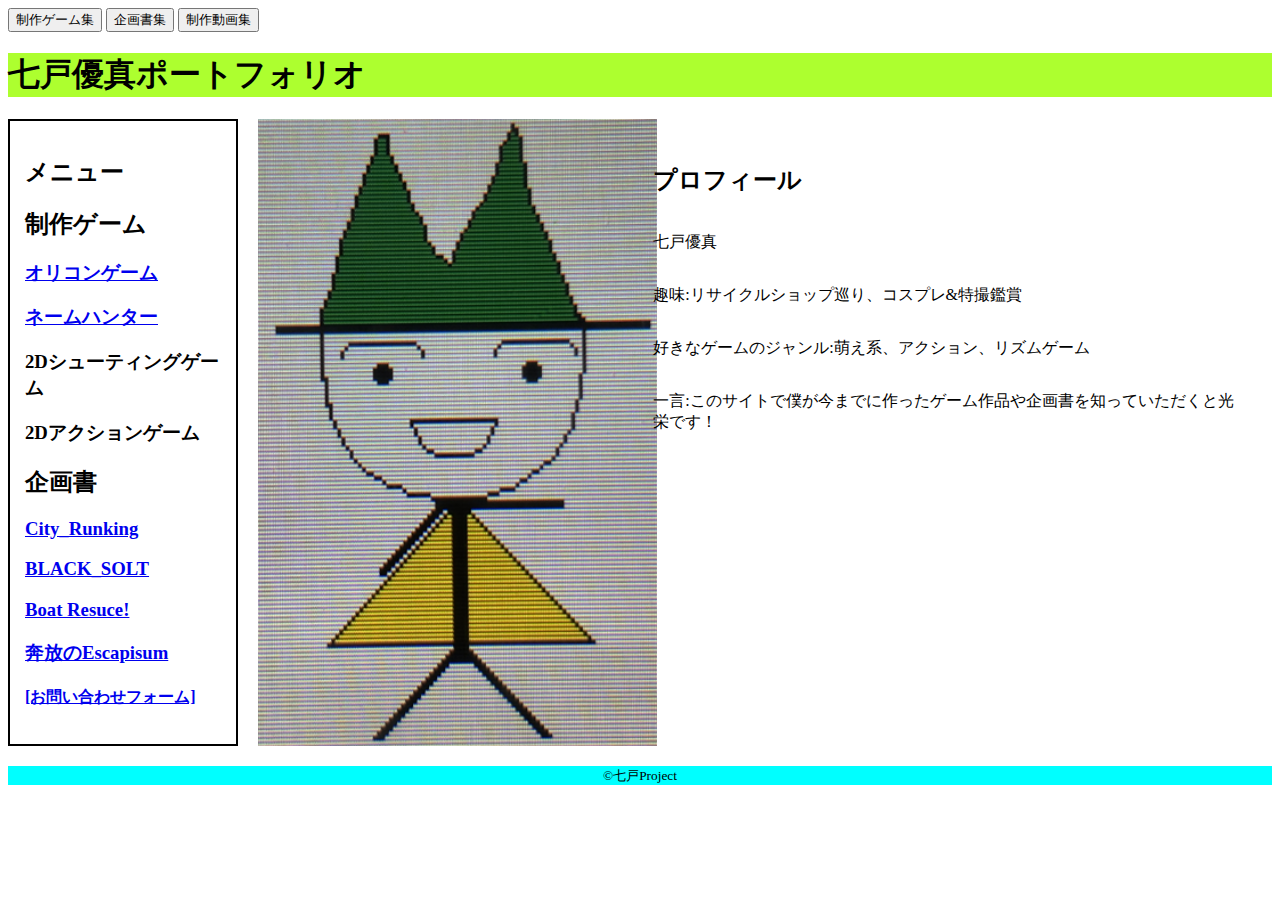
<file: index.html>
﻿<!DOCTYPE html>

<html lang="en" xmlns="http://www.w3.org/1999/xhtml">
<head>
    <meta charset="utf-8" />
    <title>七戸優真ポートフォリオ</title>
    <link href="https://fonts.googleapis.com/css2?family=Open+Sans:wght@300&display=swap" rel="stylesheet">

    <link rel="stylesheet" href="css/shichinohe_app.css">
</head>

<body>
    <header>
        <div class="headerSelectButton">
            <button onclick="/work/create_game/oricon.html">制作ゲーム集</button>
            <input type="button" value="企画書集">
            <input type="button" value="制作動画集">
        </div>
        
        <h1>七戸優真ポートフォリオ</h1>
    </header>

    <div class="container">

        <div class="sidebar">
            <h2>メニュー</h2>
            <div class="gamemenu">
                <h2>制作ゲーム</h2>
                <h3><a href="../work/create_game/oricon.html">オリコンゲーム</a></h3>

                <h3><a href="../work/create_game/name_hunter.html">ネームハンター</a></h3>

                <h3>2Dシューティングゲーム</h3>

                <h3>2Dアクションゲーム</h3>
            </div>

            <div class="proposalmenu">
                <h2>企画書</h2>
                <h3><a href="http://localhost/Challenge_005/work/plan_document/new_city_runking.html">City_Runking</a></h3>

                <h3><a href="http://localhost/Challenge_005/work/plan_document/black_solt.html">BLACK_SOLT</a></h3>

                <h3><a href="http://localhost/Challenge_005/work/plan_document/boat_resucue.html">Boat Resuce!</a></h3>

                <h3><a href="http://localhost/Challenge_005/work/plan_document/escapism.html">奔放のEscapisum</a></h3>
            </div>

            <h4><a href="http://localhost/Challenge_005/mall/mall.html">[お問い合わせフォーム]</a></h4>
        </div>

        <div class="item"><img src="img/my_icon.png" /></div>
        <div class="item profile">
            <h2>プロフィール</h2>
            <p>七戸優真</p>
            <p>趣味:リサイクルショップ巡り、コスプレ&特撮鑑賞</p>
            <p>好きなゲームのジャンル:萌え系、アクション、リズムゲーム</p>
            <p>一言:このサイトで僕が今までに作ったゲーム作品や企画書を知っていただくと光栄です！</p>
        </div>
    </div>

    <div class="copyline">
        <small>&copy;七戸Project</small>
    </div>
</body>
</html>
</file>
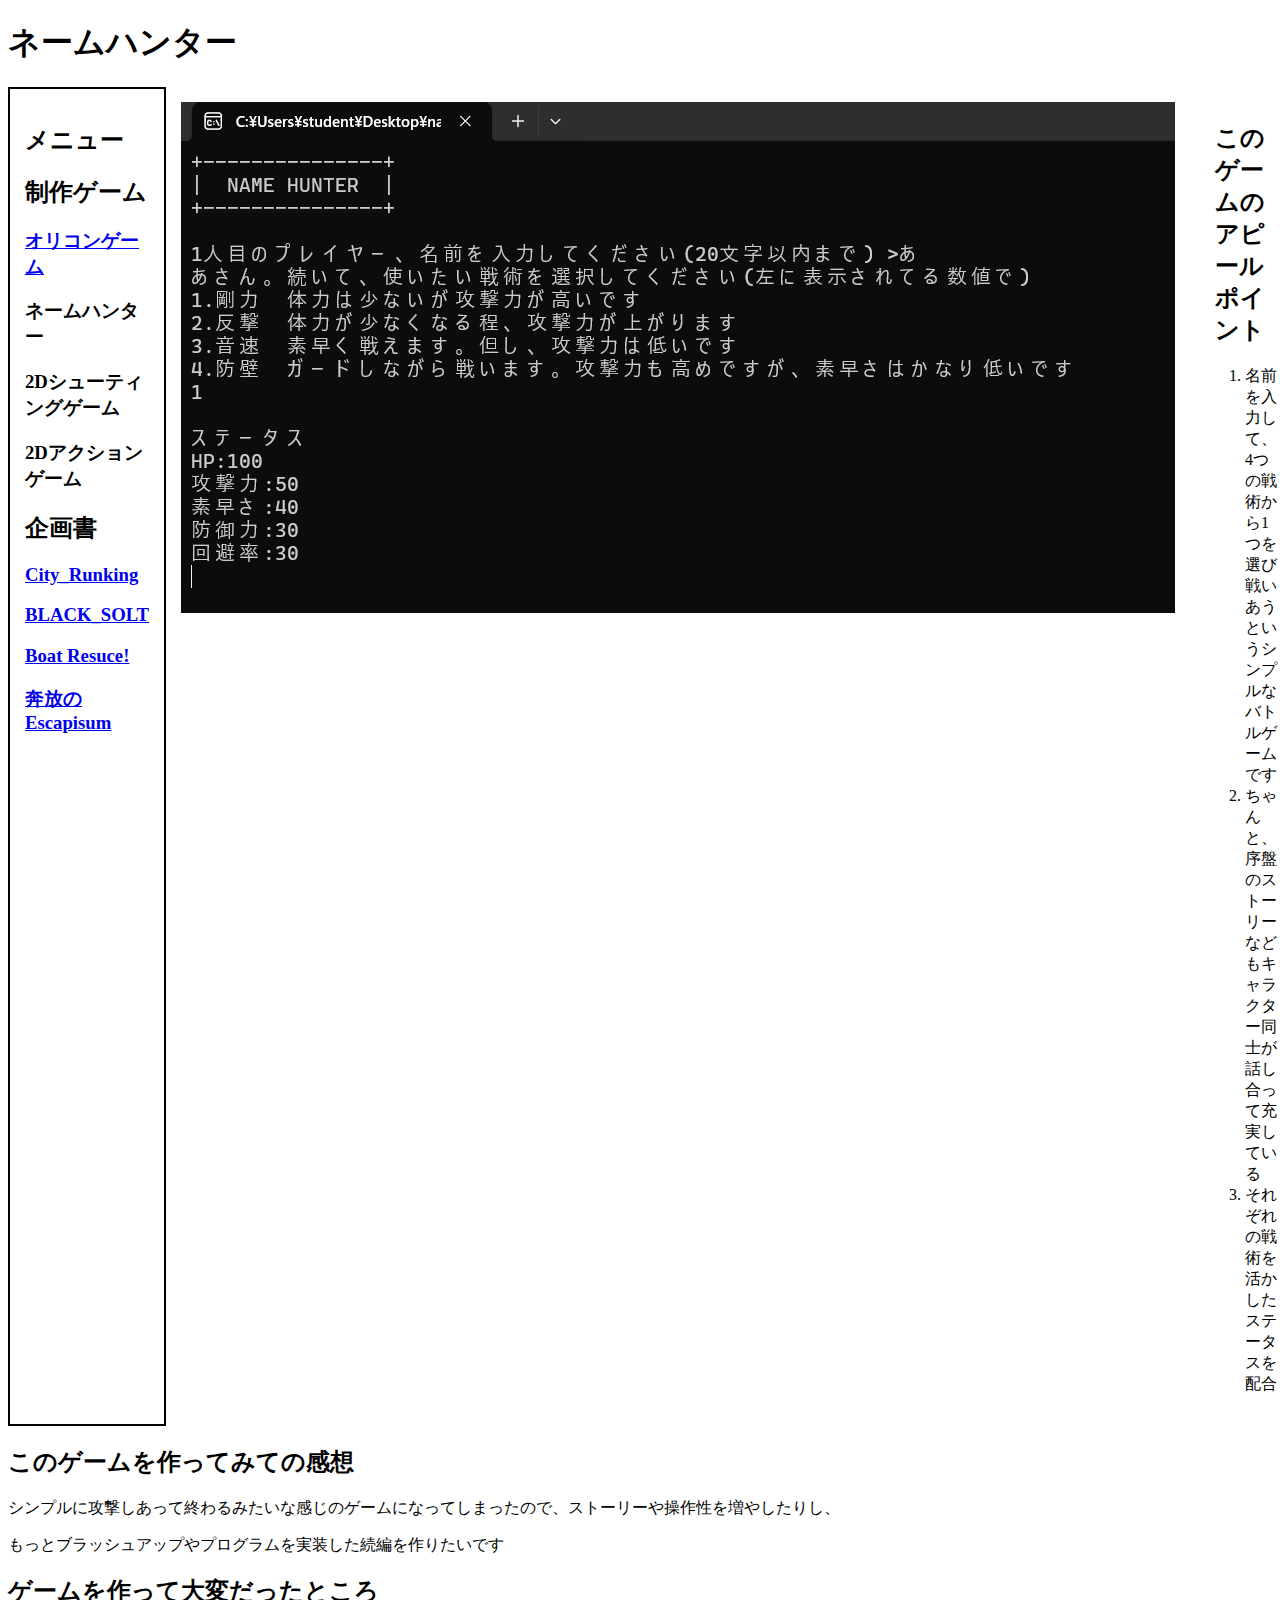
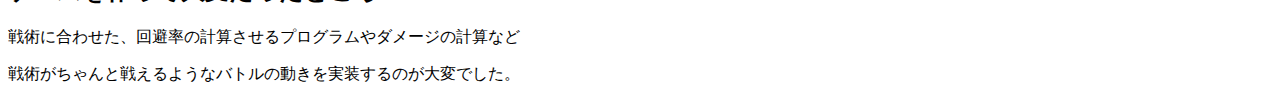
<file: work/create_game/name_hunter.html>
﻿<!DOCTYPE html>

<html lang="en" xmlns="http://www.w3.org/1999/xhtml">
<head>
    <meta charset="utf-8" />
    <title>ネームハンター</title>
    <link href="https://fonts.googleapis.com/css2?family=Open+Sans:wght@300&display=swap" rel="stylesheet" />

    <link rel="stylesheet" href="../../css/name_hunter_app.css" />
</head>
<body>
    <header>
        <h1>ネームハンター</h1>
    </header>

    <div class="container">
        <div class="sidebar">
            <h2>メニュー</h2>
            <div class="gamemenu">
                <h2>制作ゲーム</h2>
                <h3><a href="../create_game/oricon.html">オリコンゲーム</a></h3>

                <h3>ネームハンター</h3>

                <h3>2Dシューティングゲーム</h3>

                <h3>2Dアクションゲーム</h3>
            </div>

            <div class="proposalmenu">
                <h2>企画書</h2>
                <h3><a href="http://localhost/Challenge_005/work/plan_document/new_city_runking.html">City_Runking</a></h3>

                <h3><a href="http://localhost/Challenge_005/work/plan_document/black_solt.html">BLACK_SOLT</a></h3>

                <h3><a href="http://localhost/Challenge_005/work/plan_document/boat_resucue.html">Boat Resuce!</a></h3>

                <h3><a href="http://localhost/Challenge_005/work/plan_document/escapism.html">奔放のEscapisum</a></h3>
            </div>
        </div>

        <div class="appeal picture"><img src="../../img/name_hunter.png" /></div>
        <div class="appeal text">
            <h2>このゲームのアピールポイント</h2>
            <ol>
                <li>名前を入力して、4つの戦術から1つを選び戦いあうというシンプルなバトルゲームです</li>
                <li>ちゃんと、序盤のストーリーなどもキャラクター同士が話し合って充実している</li>
                <li>それぞれの戦術を活かしたステータスを配合</li>
            </ol>
        </div>

    </div>

    <div class="container2">
        <div class="play_media">

        </div>

        <div class="looking_back">
            <div class="impression">
                <h2>このゲームを作ってみての感想</h2>
                <p>シンプルに攻撃しあって終わるみたいな感じのゲームになってしまったので、ストーリーや操作性を増やしたりし、</p>
                <p>もっとブラッシュアップやプログラムを実装した続編を作りたいです</p>
            </div>

            <div class="hardpoint">
                <h2>ゲームを作って大変だったところ</h2>
                <p>戦術に合わせた、回避率の計算させるプログラムやダメージの計算など</p>
                <p>戦術がちゃんと戦えるようなバトルの動きを実装するのが大変でした。</p>
            </div>
        </div>

    </div>

</body>
</html>
</file>
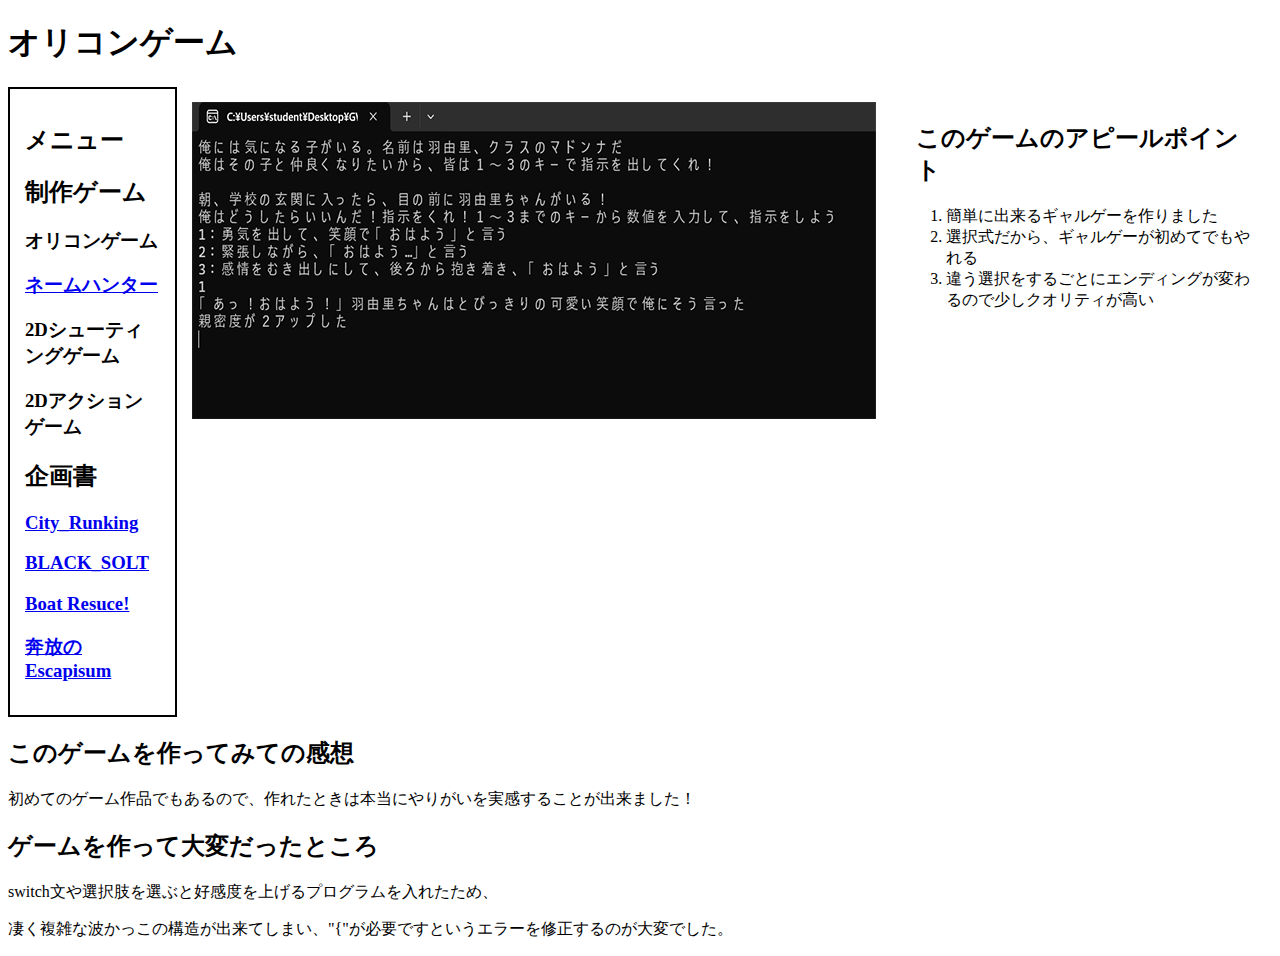
<file: work/create_game/oricon.html>
﻿<!DOCTYPE html>

<html lang="en" xmlns="http://www.w3.org/1999/xhtml">
<head>
    <meta charset="utf-8" />
    <title>オリコンゲーム</title>
    <link href="https://fonts.googleapis.com/css2?family=Open+Sans:wght@300&display=swap" rel="stylesheet">

    <link rel="stylesheet" href="../../css/oricon_app.css">
</head>

<body>
    <header>
        <h1>オリコンゲーム</h1>
    </header>

    <div class="container">
        <div class="sidebar">
            <h2>メニュー</h2>
            <div class="gamemenu">
                <h2>制作ゲーム</h2>
                <h3>オリコンゲーム</h3>

                <h3><a href="../create_game/name_hunter.html">ネームハンター</a></h3>

                <h3>2Dシューティングゲーム</h3>

                <h3>2Dアクションゲーム</h3>
            </div>

            <div class="proposalmenu">
                <h2>企画書</h2>
                <h3><a href="http://localhost/Challenge_005/work/plan_document/new_city_runking.html">City_Runking</a></h3>

                <h3><a href="http://localhost/Challenge_005/work/plan_document/black_solt.html">BLACK_SOLT</a></h3>

                <h3><a href="http://localhost/Challenge_005/work/plan_document/boat_resucue.html">Boat Resuce!</a></h3>

                <h3><a href="http://localhost/Challenge_005/work/plan_document/escapism.html">奔放のEscapisum</a></h3>
            </div>
        </div>

            <div class="appeal picture"><img src="../../img/original_game.png" /></div>
            <div class="appeal text">
                <h2>このゲームのアピールポイント</h2>
                <ol>
                    <li>簡単に出来るギャルゲーを作りました</li>
                    <li>選択式だから、ギャルゲーが初めてでもやれる</li>
                    <li>違う選択をするごとにエンディングが変わるので少しクオリティが高い</li>
                </ol>
            </div>

    </div>

    <div class="container2">
        <div class="play_media">

        </div>

        <div class="looking_back">
            <div class="impression">
                <h2>このゲームを作ってみての感想</h2>
                <p>初めてのゲーム作品でもあるので、作れたときは本当にやりがいを実感することが出来ました！</p>
            </div>

            <div class="hardpoint">
                <h2>ゲームを作って大変だったところ</h2>
                <p>switch文や選択肢を選ぶと好感度を上げるプログラムを入れたため、</p>
                <p>凄く複雑な波かっこの構造が出来てしまい、"{"が必要ですというエラーを修正するのが大変でした。</p>
            </div>
        </div>

    </div>
</body>
</html>
</file>
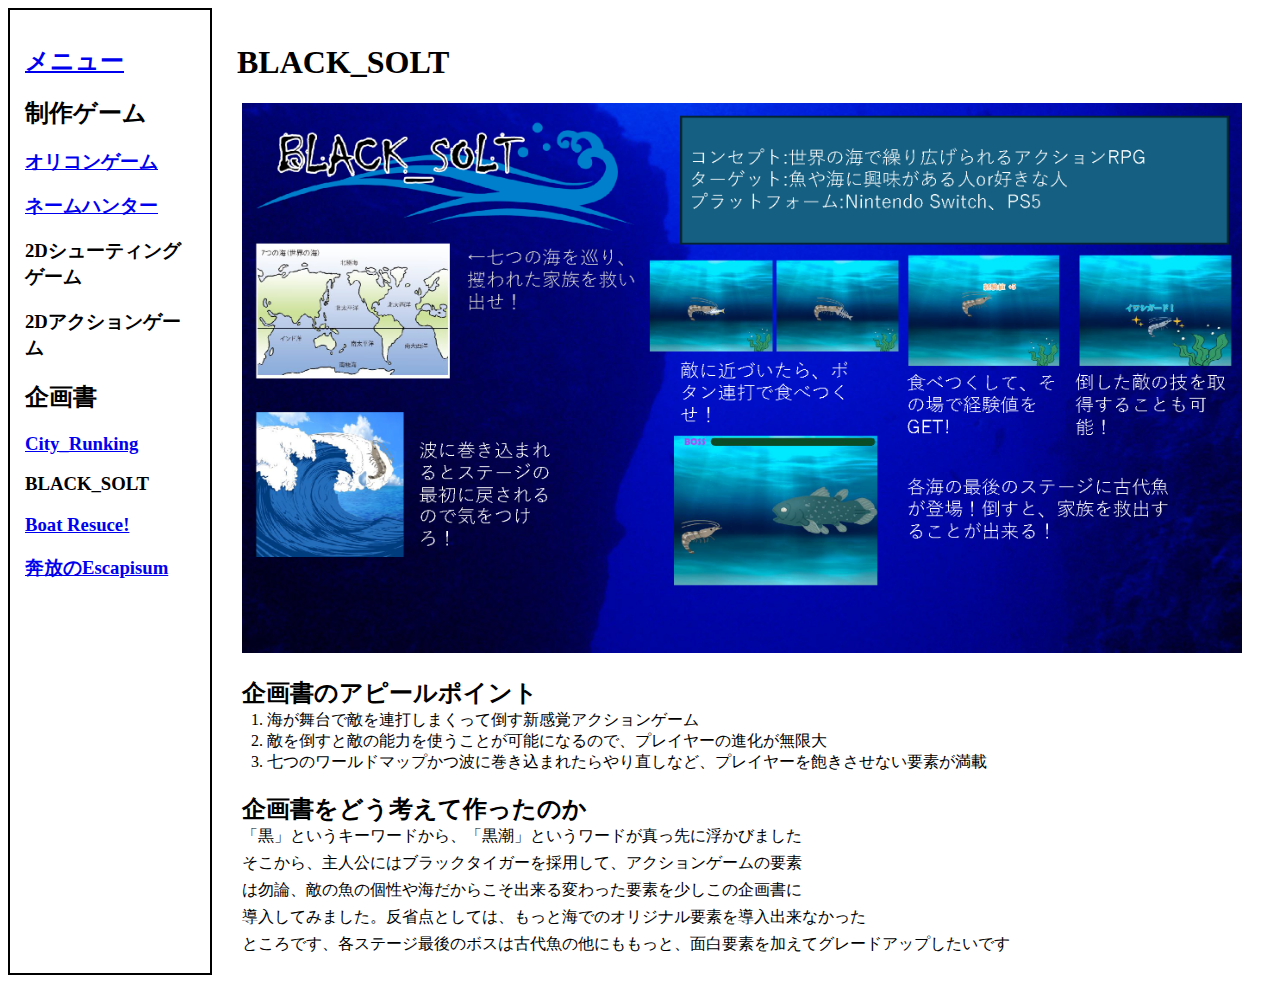
<file: work/plan_document/black_solt.html>
﻿<!DOCTYPE html>

<html lang="en" xmlns="http://www.w3.org/1999/xhtml">
<head>
    <meta charset="utf-8" />
    <title>BLACK_SOLT</title>

    <link href="https://fonts.googleapis.com/css2?family=Open+Sans:wght@300&display=swap" rel="stylesheet">

    <link rel="stylesheet" href="../../css/black_solt_app.css">
</head>
<body>

    <div class="container">
        <div class="sidebar">
            <h2><a href="http://localhost/Challenge_005/index.html">メニュー</a></h2>
            <div class="gamemenu">
                <h2>制作ゲーム</h2>
                <h3><a href="http://localhost/Challenge_005/work/create_game/oricon.html">オリコンゲーム</a></h3>

                <h3><a href="http://localhost/Challenge_005/work/create_game/name_hunter.html">ネームハンター</a></h3>

                <h3>2Dシューティングゲーム</h3>

                <h3>2Dアクションゲーム</h3>
            </div>

            <div class="proposalmenu">
                <h2>企画書</h2>
                <h3><a href="http://localhost/Challenge_005/work/plan_document/new_city_runking.html">City_Runking</a></h3>

                <h3>BLACK_SOLT</h3>

                <h3><a href="http://localhost/Challenge_005/work/plan_document/boat_resucue.html">Boat Resuce!</a></h3>

                <h3><a href="http://localhost/Challenge_005/work/plan_document/escapism.html">奔放のEscapisum</a></h3>
            </div>

        </div>


        <div class="apeel">
            <div class="apeel title">
                <h1>BLACK_SOLT</h1>
            </div>

            <div class="apeel pixture"><img src="../../img/2025_01_24_BLACKSOLT_七戸優真.png" width="1000" height="550" /></div>

            <div class="apeel text">
                <h2>企画書のアピールポイント</h2>
                <ol>
                    <li>海が舞台で敵を連打しまくって倒す新感覚アクションゲーム</li>
                    <li>敵を倒すと敵の能力を使うことが可能になるので、プレイヤーの進化が無限大</li>
                    <li>七つのワールドマップかつ波に巻き込まれたらやり直しなど、プレイヤーを飽きさせない要素が満載</li>
                </ol>
            </div>

            <div class="apeel text2">
                <h2>企画書をどう考えて作ったのか</h2>
                <p>「黒」というキーワードから、「黒潮」というワードが真っ先に浮かびました</p>
                <p>そこから、主人公にはブラックタイガーを採用して、アクションゲームの要素</p>
                <p>は勿論、敵の魚の個性や海だからこそ出来る変わった要素を少しこの企画書に</p>
                <p>導入してみました。反省点としては、もっと海でのオリジナル要素を導入出来なかった</p>
                <p>ところです、各ステージ最後のボスは古代魚の他にももっと、面白要素を加えてグレードアップしたいです</p>
            </div>
        </div>

    </div>
</body>
</html>
</file>
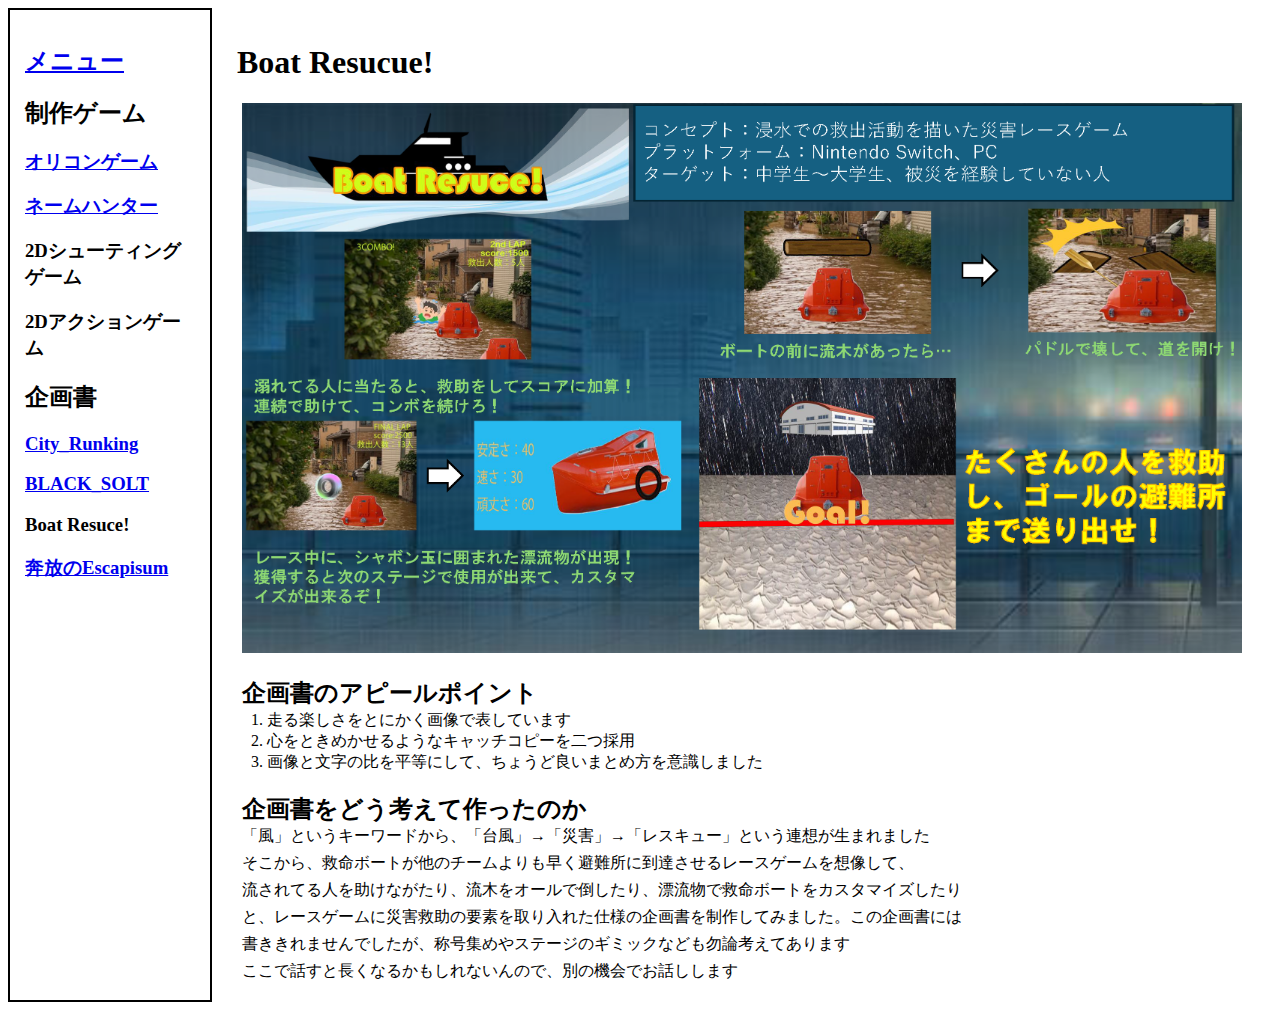
<file: work/plan_document/boat_resucue.html>
﻿<!DOCTYPE html>

<html lang="en" xmlns="http://www.w3.org/1999/xhtml">
<head>
    <meta charset="utf-8" />
    <title>Boat Resucue!</title>
    <link href="https://fonts.googleapis.com/css2?family=Open+Sans:wght@300&display=swap" rel="stylesheet">

    <link rel="stylesheet" href="../../css/new_city_runking_app.css">
</head>
<body>
    <div class="container">

        <div class="sidebar">
            <h2><a href="http://localhost/Challenge_005/index.html">メニュー</a></h2>
            <div class="gamemenu">
                <h2>制作ゲーム</h2>
                <h3><a href="http://localhost/Challenge_005/work/create_game/oricon.html">オリコンゲーム</a></h3>

                <h3><a href="http://localhost/Challenge_005/work/create_game/name_hunter.html">ネームハンター</a></h3>

                <h3>2Dシューティングゲーム</h3>

                <h3>2Dアクションゲーム</h3>
            </div>

            <div class="proposalmenu">
                <h2>企画書</h2>
                <h3><a href="http://localhost/Challenge_005/work/plan_document/new_city_runking.html">City_Runking</a></h3>

                <h3><a href="http://localhost/Challenge_005/work/plan_document/black_solt.html">BLACK_SOLT</a></h3>

                <h3>Boat Resuce!</h3>

                <h3><a href="http://localhost/Challenge_005/work/plan_document/escapism.html">奔放のEscapisum</a></h3>
            </div>
        </div>

        <div class="apeel">
            <div class="apeel title">
                <h1>Boat Resucue!</h1>
            </div>

            <div class="apeel pixture"><img src="../../img/2024_12_20_Boat Resucue_七戸優真.png" width="1000" height="550" /></div>

            <div class="apeel text">
                <h2>企画書のアピールポイント</h2>
                <ol>
                    <li>走る楽しさをとにかく画像で表しています</li>
                    <li>心をときめかせるようなキャッチコピーを二つ採用</li>
                    <li>画像と文字の比を平等にして、ちょうど良いまとめ方を意識しました</li>
                </ol>
            </div>

            <div class="apeel text2">
                <h2>企画書をどう考えて作ったのか</h2>
                <p>「風」というキーワードから、「台風」→「災害」→「レスキュー」という連想が生まれました</p>
                <p>そこから、救命ボートが他のチームよりも早く避難所に到達させるレースゲームを想像して、</p>
                <p>流されてる人を助けながたり、流木をオールで倒したり、漂流物で救命ボートをカスタマイズしたり</p>
                <p>と、レースゲームに災害救助の要素を取り入れた仕様の企画書を制作してみました。この企画書には</p>
                <p>書ききれませんでしたが、称号集めやステージのギミックなども勿論考えてあります</p>
                <p>ここで話すと長くなるかもしれないんので、別の機会でお話しします</p>
            </div>

        </div>

    </div>
</body>
</html>
</file>
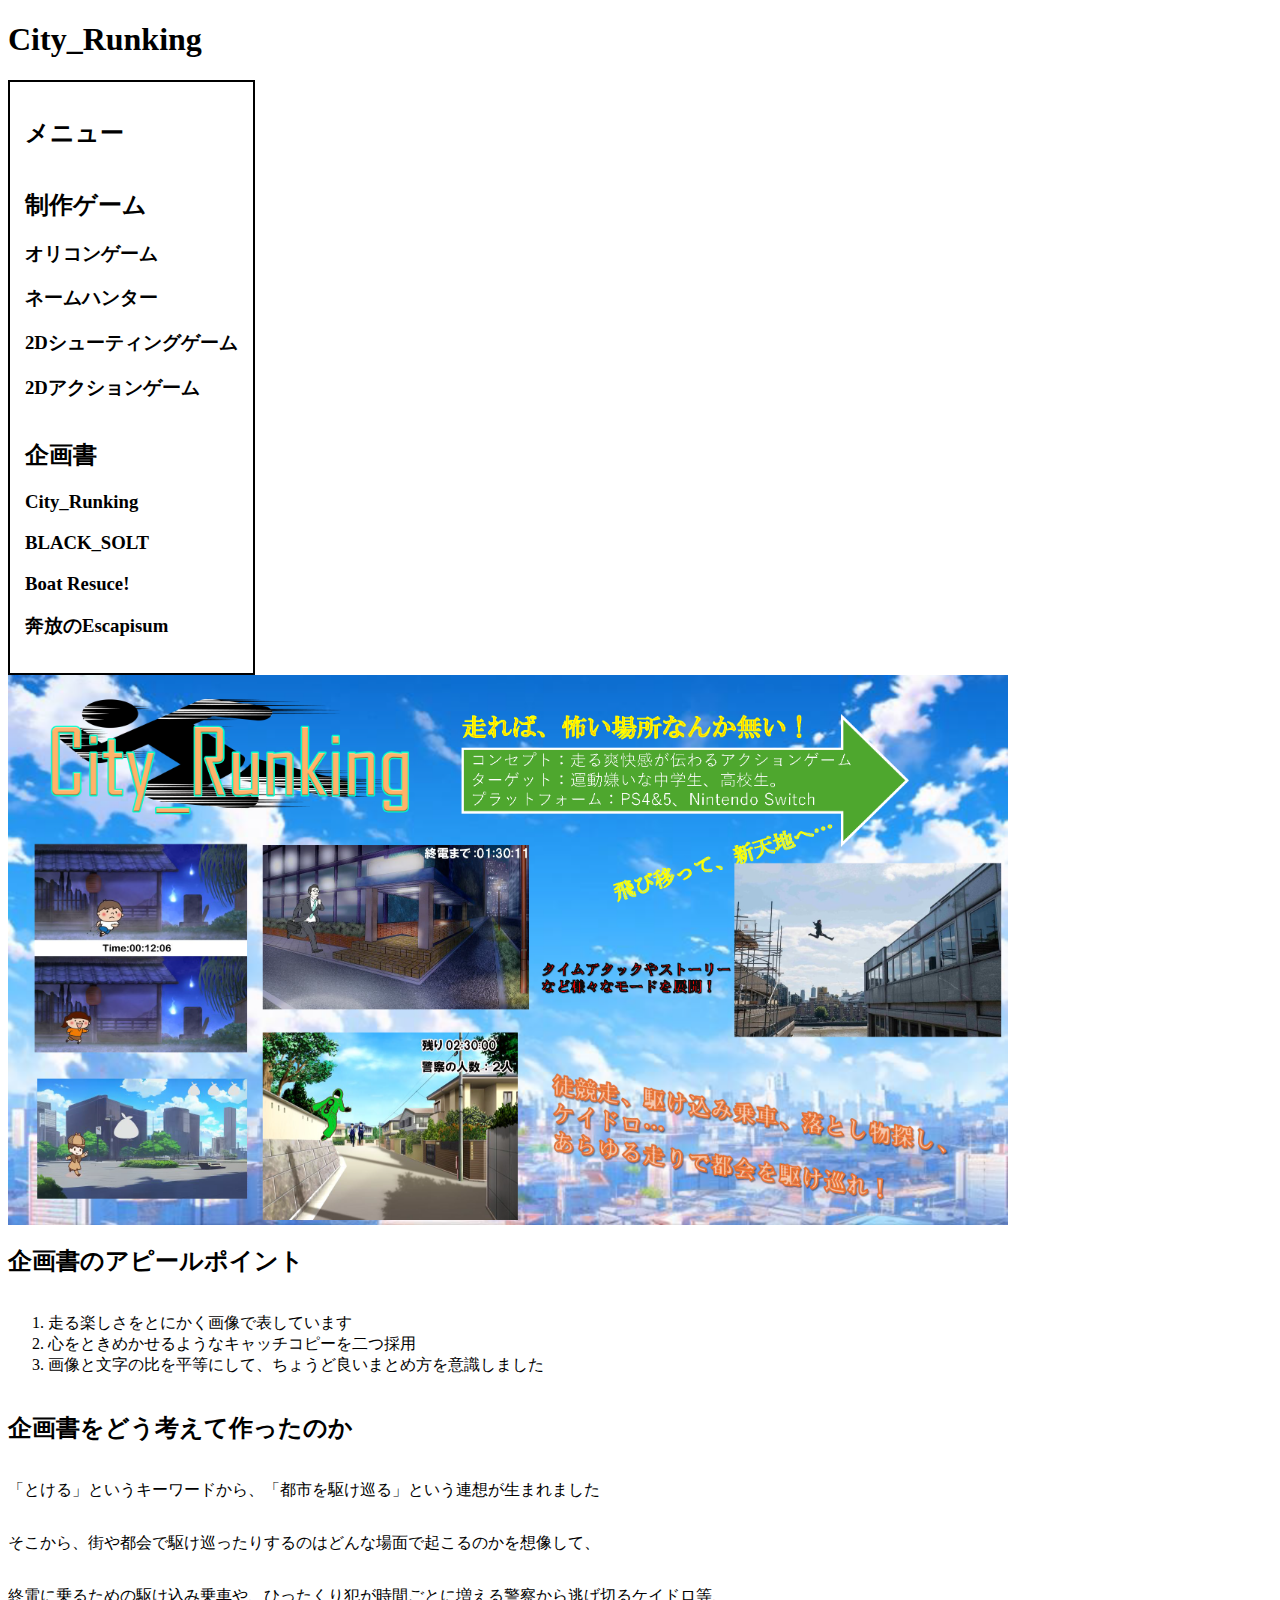
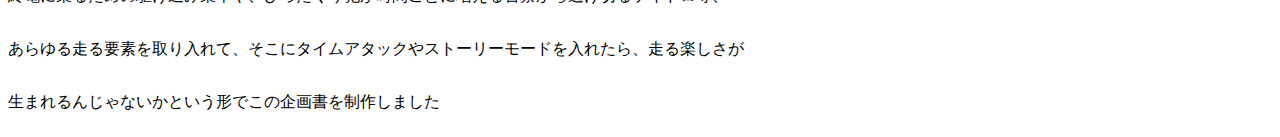
<file: work/plan_document/city_runking.html>
﻿<!DOCTYPE html>

<html lang="en" xmlns="http://www.w3.org/1999/xhtml">
<head>
    <meta charset="utf-8" />
    <title>City_Runking</title>
    <link href="https://fonts.googleapis.com/css2?family=Open+Sans:wght@300&display=swap" rel="stylesheet"/>
    
    <link rel="stylesheet" href="../../css/city_runking_app.css" />

</head>
<body>

    <header>
        <h1>City_Runking</h1>
    </header>

    <div class="container">

        <div class="summarize">
            <div class="sidebar">
                <h2>メニュー</h2>
                <div class="gamemenu">
                    <h2>制作ゲーム</h2>
                    <h3>オリコンゲーム</h3>

                    <h3>ネームハンター</h3>

                    <h3>2Dシューティングゲーム</h3>

                    <h3>2Dアクションゲーム</h3>
                </div>

                <div class="proposalmenu">
                    <h2>企画書</h2>
                    <h3>City_Runking</h3>

                    <h3>BLACK_SOLT</h3>

                    <h3>Boat Resuce!</h3>

                    <h3>奔放のEscapisum</h3>
                </div>
            </div>
        </div>

        <div class="summarize">
            <div class="appel">
                    <img src="../../img/2024_12_06_City_Runking_七戸優真.png" width="1000" height="550" />

                    <h2>企画書のアピールポイント</h2>

                    <ol>
                        <li>走る楽しさをとにかく画像で表しています</li>
                        <li>心をときめかせるようなキャッチコピーを二つ採用</li>
                        <li>画像と文字の比を平等にして、ちょうど良いまとめ方を意識しました</li>
                    </ol>

                    <h2>企画書をどう考えて作ったのか</h2>
                    <p>「とける」というキーワードから、「都市を駆け巡る」という連想が生まれました</p>
                    <p>そこから、街や都会で駆け巡ったりするのはどんな場面で起こるのかを想像して、</p>
                    <p>終電に乗るための駆け込み乗車や、ひったくり犯が時間ごとに増える警察から逃げ切るケイドロ等、</p>
                    <p>あらゆる走る要素を取り入れて、そこにタイムアタックやストーリーモードを入れたら、走る楽しさが</p>
                    <p>生まれるんじゃないかという形でこの企画書を制作しました</p>
            </div>
        </div>
    </div>

</body>
</html>
</file>
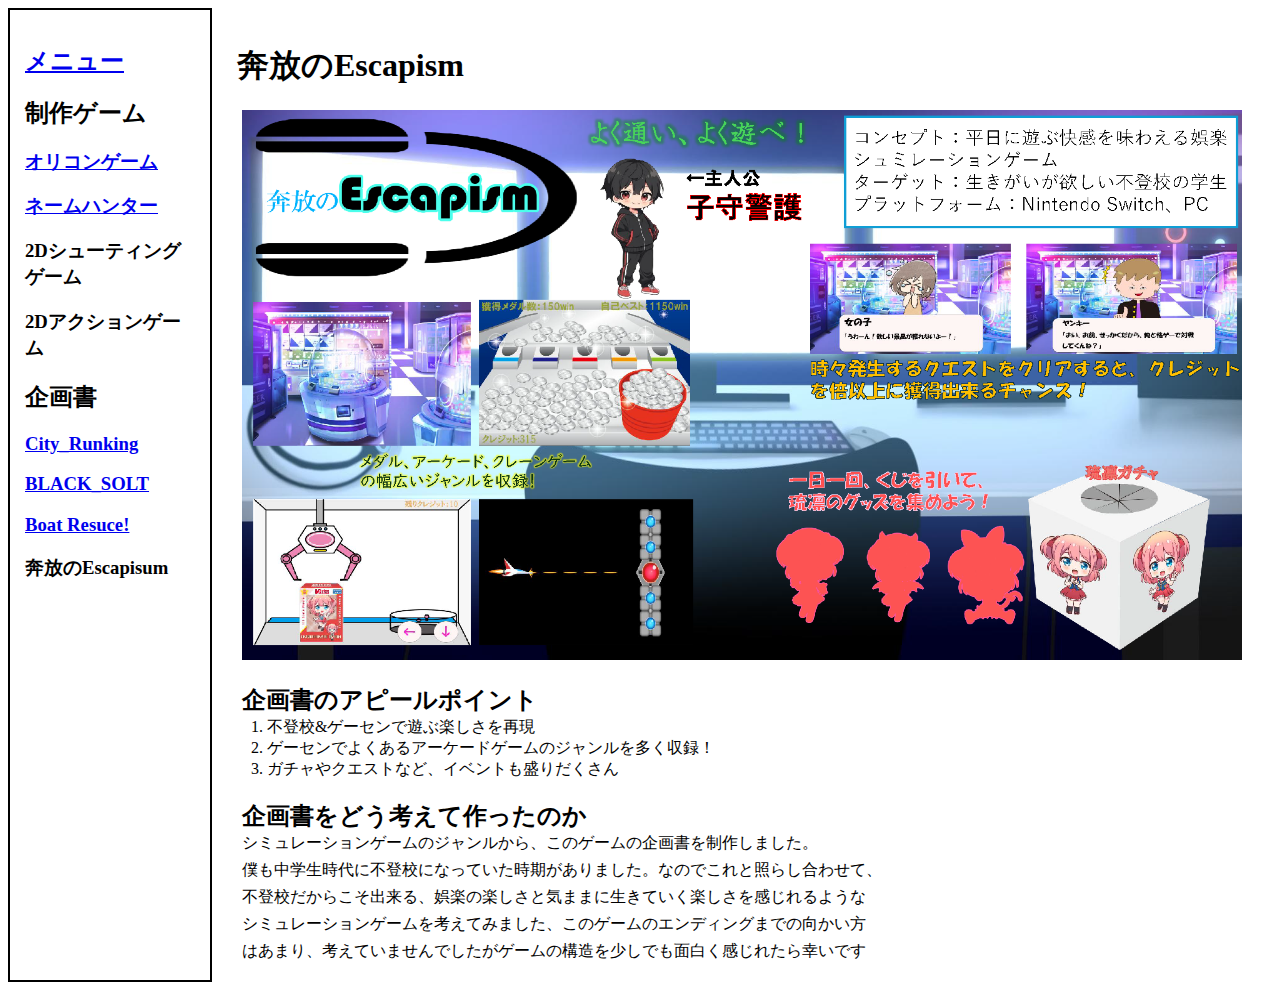
<file: work/plan_document/escapism.html>
﻿<!DOCTYPE html>

<html lang="en" xmlns="http://www.w3.org/1999/xhtml">
<head>
    <meta charset="utf-8" />
    <title>奔放のEscapism</title>
    <link href="https://fonts.googleapis.com/css2?family=Open+Sans:wght@300&display=swap" rel="stylesheet">

    <link rel="stylesheet" href="../../css/new_city_runking_app.css">
</head>
<body>
    <div class="container">

        <div class="sidebar">
            <h2><a href="http://localhost/Challenge_005/index.html">メニュー</a></h2>
            <div class="gamemenu">
                <h2>制作ゲーム</h2>
                <h3><a href="http://localhost/Challenge_005/work/create_game/oricon.html">オリコンゲーム</a></h3>

                <h3><a href="http://localhost/Challenge_005/work/create_game/name_hunter.html">ネームハンター</a></h3>

                <h3>2Dシューティングゲーム</h3>

                <h3>2Dアクションゲーム</h3>
            </div>

            <div class="proposalmenu">
                <h2>企画書</h2>
                <h3><a href="http://localhost/Challenge_005/work/plan_document/new_city_runking.html">City_Runking</a></h3>

                <h3><a href="http://localhost/Challenge_005/work/plan_document/black_solt.html">BLACK_SOLT</a></h3>

                <h3><a href="http://localhost/Challenge_005/work/plan_document/boat_resucue.html">Boat Resuce!</a></h3>

                <h3>奔放のEscapisum</h3>
            </div>
        </div>

        <div class="apeel">
            <div class="apeel title">
                <h1>奔放のEscapism</h1>
            </div>

            <div class="apeel pixture"><img src="../../img/2024_12_13_奔放のEscapism_七戸優真.png" width="1000" height="550" /></div>

            <div class="apeel text">
                <h2>企画書のアピールポイント</h2>
                <ol>
                    <li>不登校&ゲーセンで遊ぶ楽しさを再現</li>
                    <li>ゲーセンでよくあるアーケードゲームのジャンルを多く収録！</li>
                    <li>ガチャやクエストなど、イベントも盛りだくさん</li>
                </ol>
            </div>

            <div class="apeel text2">
                <h2>企画書をどう考えて作ったのか</h2>
                <p>シミュレーションゲームのジャンルから、このゲームの企画書を制作しました。</p>
                <p>僕も中学生時代に不登校になっていた時期がありました。なのでこれと照らし合わせて、</p>
                <p>不登校だからこそ出来る、娯楽の楽しさと気ままに生きていく楽しさを感じれるような</p>
                <p>シミュレーションゲームを考えてみました、このゲームのエンディングまでの向かい方</p>
                <p>はあまり、考えていませんでしたがゲームの構造を少しでも面白く感じれたら幸いです</p>
            </div>

        </div>

    </div>
</body>
</html>
</file>
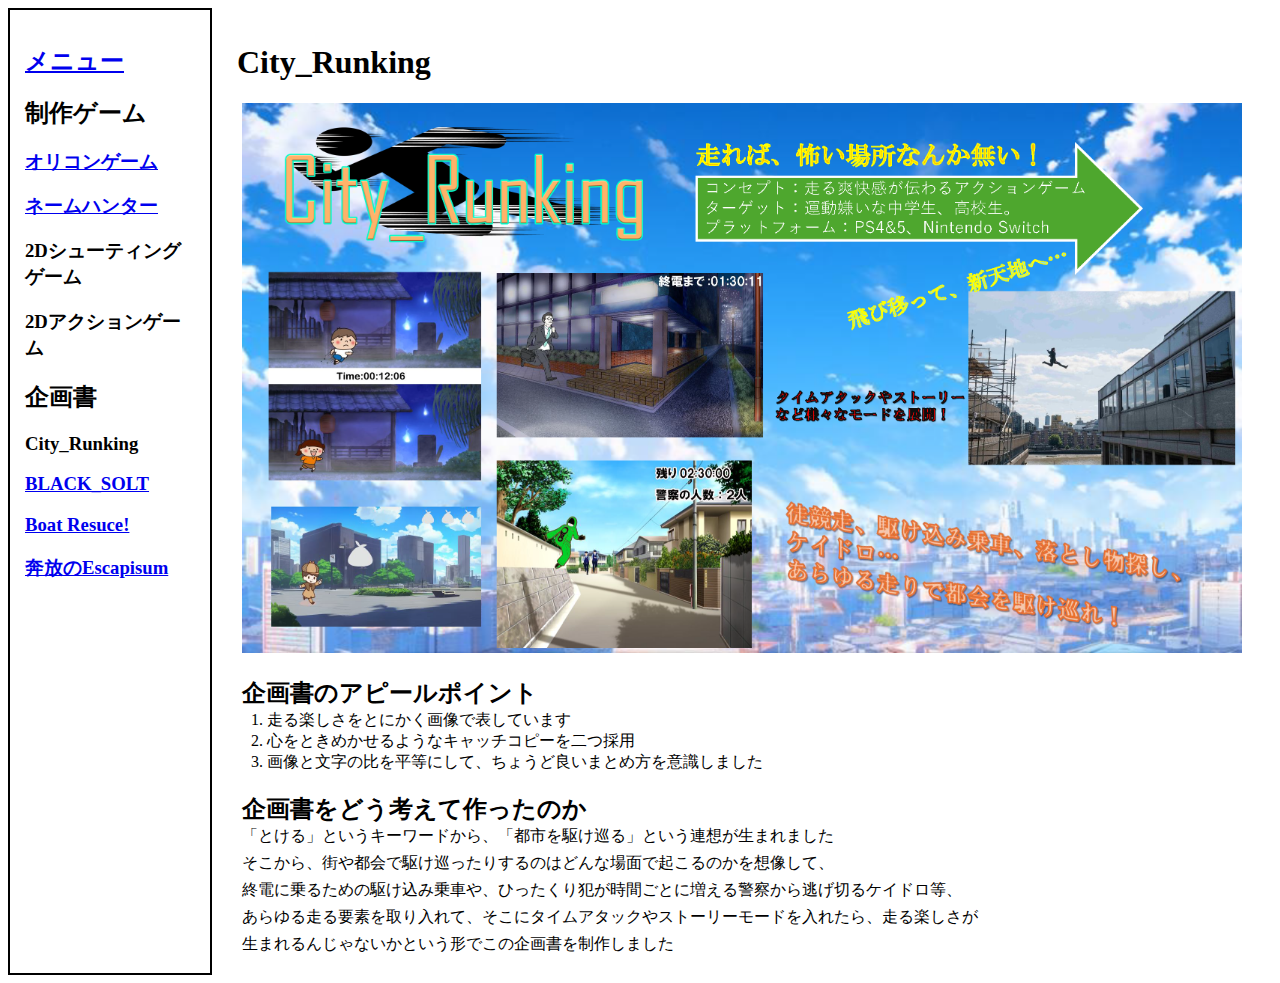
<file: work/plan_document/new_city_runking.html>
﻿<!DOCTYPE html>

<html lang="en" xmlns="http://www.w3.org/1999/xhtml">
<head>
    <meta charset="utf-8" />
    <title>City_Runking</title>
    <link href="https://fonts.googleapis.com/css2?family=Open+Sans:wght@300&display=swap" rel="stylesheet">

    <link rel="stylesheet" href="../../css/new_city_runking_app.css">
</head>
<body>
    <div class="container">

        <div class="sidebar">
            <h2><a href="http://localhost/Challenge_005/index.html">メニュー</a></h2>
            <div class="gamemenu">
                <h2>制作ゲーム</h2>
                <h3><a href="http://localhost/Challenge_005/work/create_game/oricon.html">オリコンゲーム</a></h3>

                <h3><a href="http://localhost/Challenge_005/work/create_game/name_hunter.html">ネームハンター</a></h3>

                <h3>2Dシューティングゲーム</h3>

                <h3>2Dアクションゲーム</h3>
            </div>

            <div class="proposalmenu">
                <h2>企画書</h2>
                <h3>City_Runking</h3>

                <h3><a href="http://localhost/Challenge_005/work/plan_document/black_solt.html">BLACK_SOLT</a></h3>

                <h3><a href="http://localhost/Challenge_005/work/plan_document/boat_resucue.html">Boat Resuce!</a></h3>

                <h3><a href="http://localhost/Challenge_005/work/plan_document/escapism.html">奔放のEscapisum</a></h3>
            </div>
        </div>

        <div class="apeel">
            <div class="apeel title">
                <h1>City_Runking</h1>
            </div>

            <div class="apeel pixture"><img src="../../img/2024_12_06_City_Runking_七戸優真.png" width="1000" height="550" /></div>

            <div class="apeel text">
                <h2>企画書のアピールポイント</h2>
                <ol>
                    <li>走る楽しさをとにかく画像で表しています</li>
                    <li>心をときめかせるようなキャッチコピーを二つ採用</li>
                    <li>画像と文字の比を平等にして、ちょうど良いまとめ方を意識しました</li>
                </ol>
            </div>

            <div class="apeel text2">
                <h2>企画書をどう考えて作ったのか</h2>
                <p>「とける」というキーワードから、「都市を駆け巡る」という連想が生まれました</p>
                <p>そこから、街や都会で駆け巡ったりするのはどんな場面で起こるのかを想像して、</p>
                <p>終電に乗るための駆け込み乗車や、ひったくり犯が時間ごとに増える警察から逃げ切るケイドロ等、</p>
                <p>あらゆる走る要素を取り入れて、そこにタイムアタックやストーリーモードを入れたら、走る楽しさが</p>
                <p>生まれるんじゃないかという形でこの企画書を制作しました</p>
            </div>

        </div>

    </div>
</body>
</html>
</file>
<file: css/shichinohe_app.css>
header h1{
    background-color: greenyellow;
}

div.container {
    display: flex;
    flex-direction: row;
    flex-wrap: nowrap;
}

div.container div.sidebar {
    border-style: solid;
    border-color: black;
    border-width: 2px;
    padding: 15px;
}

div.container div.item{
    display:flex;
    margin-left: 20px;
}

div.container div.profile{
    flex-direction:column;
    padding: 25px;
}

header{
    flex-direction: row;
}

div.mainprofile.item {
    flex-direction: row;
}

div.copyline{
    text-align:center;
    background-color:aqua;
    margin-top: 20px;
}
</file>
<file: css/name_hunter_app.css>
div.container {
    display: flex;
    flex-direction: row;
    flex-wrap: nowrap;
}

    div.container div.sidebar {
        border-style: solid;
        border-color: black;
        border-width: 2px;
        padding: 15px;
    }

    div.container div.appeal {
        flex-direction: row;
        margin: 15px;
    }

        div.container div.appeal h2 {
            margin-left: 10px;
        }

div.container2 div.looking_back p {
}
</file>
<file: css/oricon_app.css>
div.container {
    display: flex;
    flex-direction: row;
    flex-wrap: nowrap;
}

div.container div.sidebar {
    border-style: solid;
    border-color: black;
    border-width: 2px;
    padding: 15px;
}

div.container div.appeal {
    flex-direction:row;
    margin: 15px;
}

div.container div.appeal h2{
    margin-left: 10px;
}

div.container2 div.looking_back p{

}
</file>
<file: css/black_solt_app.css>
div.container {
    display: flex;
    flex-direction: row;
    flex-wrap: nowrap;
}

    div.container div.sidebar {
        border-style: solid;
        border-color: black;
        border-width: 2px;
        padding: 15px;
    }

    div.container div.apeel {
        flex-direction: row;
        margin: 15px;
    }

        div.container div.apeel.title {
            margin: 10px;
        }

        div.container div.apeel h2 {
            margin-bottom: -15px;
        }

        div.container div.apeel.text li {
            margin-left: -15px;
        }

        div.container div.apeel.text2 p {
            margin-bottom: -10px;
        }
</file>
<file: css/new_city_runking_app.css>
div.container {
    display: flex;
    flex-direction: row;
    flex-wrap: nowrap;
}

div.container div.sidebar {
    border-style: solid;
    border-color: black;
    border-width: 2px;
    padding: 15px;
}

div.container div.apeel {
    flex-direction: row;
    margin: 15px;
}

div.container div.apeel.title{
    margin: 10px;
}

div.container div.apeel h2{
    margin-bottom: -15px;
}

div.container div.apeel.text li{
    margin-left: -15px;
}

div.container div.apeel.text2 p {
    margin-bottom: -10px;
}
</file>
<file: css/city_runking_app.css>
div.container div.summarize .sidebar {
    display: flex;
    flex-direction: column;
    flex-wrap: nowrap;
    border-style: solid;
    border-color: black;
    border-width: 2px;
    padding: 15px;
}

div.container div.summarize .appel {
    display: flex;
    flex-direction: column;
    flex-wrap: nowrap;
}

div.container div.summarize {
    display: flex;
    flex-direction: row;
    flex-wrap: nowrap;
}
</file>
